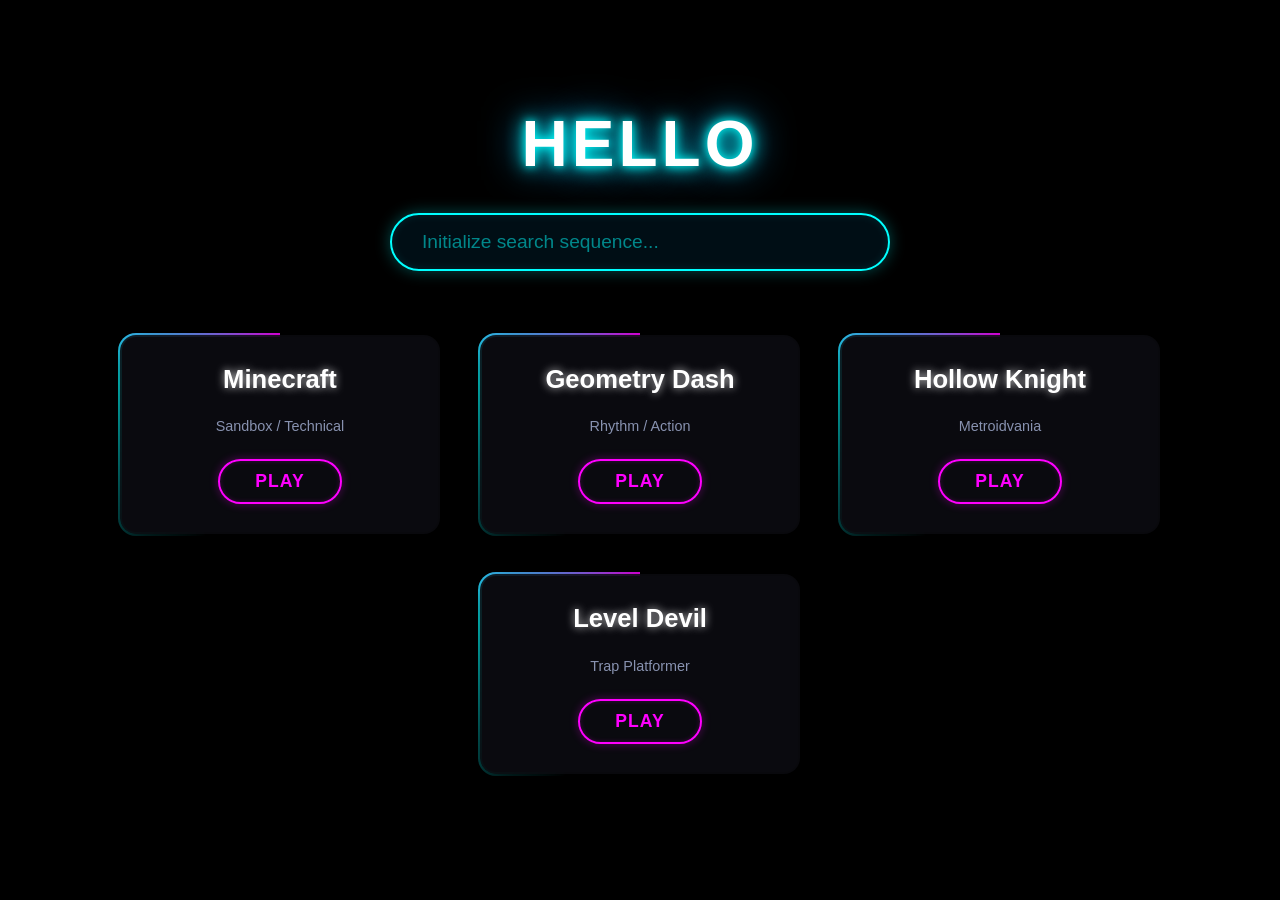
<file: index.html>
<!DOCTYPE html>
<html lang="zh-CN">
<head>
    <meta charset="UTF-8" />
    <meta name="viewport" content="width=device-width, initial-scale=1.0" />
    <title>Hello</title>
    <style>
        body, html {
            margin: 0;
            padding: 0;
            min-height: 100vh;
            background-color: #000;
            color: #fff;
            font-family: 'Segoe UI', Tahoma, Geneva, Verdana, sans-serif;
            overflow-x: hidden;
        }

        #warp-canvas {
            position: fixed;
            top: 0;
            left: 0;
            width: 100%;
            height: 100%;
            z-index: -1;
            pointer-events: none;
        }

        .container {
            position: relative;
            z-index: 1;
            display: flex;
            flex-direction: column;
            align-items: center;
            padding: 4rem 2rem;
        }

        h1 {
            font-size: 4rem;
            text-transform: uppercase;
            font-weight: 900;
            letter-spacing: 4px;
            margin-bottom: 2rem;
            color: #fff;
            text-shadow:
                0 0 10px #0ff,
                0 0 20px #0ff,
                0 0 40px #00aaff;
        }

        .search-wrapper {
            width: 100%;
            max-width: 500px;
            margin-bottom: 4rem;
            position: relative;
        }

        #searchInput {
            width: 100%;
            padding: 16px 30px;
            font-size: 1.2rem;
            background: rgba(0, 20, 30, 0.7);
            border: 2px solid #0ff;
            border-radius: 40px;
            color: #fff;
            outline: none;
            box-shadow: 0 0 15px rgba(0, 255, 255, 0.3), inset 0 0 10px rgba(0, 255, 255, 0.1);
            transition: all 0.3s ease;
            box-sizing: border-box;
            backdrop-filter: blur(5px);
        }

        #searchInput::placeholder {
            color: rgba(0, 255, 255, 0.5);
        }

        #searchInput:focus {
            box-shadow: 0 0 30px rgba(0, 255, 255, 0.8), inset 0 0 15px rgba(0, 255, 255, 0.3);
            background: rgba(0, 30, 50, 0.9);
        }

        #gameGrid {
            display: flex;
            flex-wrap: wrap;
            justify-content: center;
            gap: 2.5rem;
            width: 100%;
            max-width: 1100px;
        }

        .game-card {
            position: relative;
            width: 280px;
            padding: 30px 20px;
            border-radius: 16px;
            text-align: center;
            transition: all 0.3s cubic-bezier(0.175, 0.885, 0.32, 1.275);
            background: rgba(10, 10, 15, 0.9);
            box-shadow: 0 10px 30px rgba(0, 0, 0, 0.8);
            display: flex;
            flex-direction: column;
            align-items: center;
        }

        .game-card::before {
            content: '';
            position: absolute;
            top: -2px; left: -2px; right: -2px; bottom: -2px;
            background: conic-gradient(from 0deg, transparent 0%, transparent 60%, #0ff 80%, #f0f 100%);
            border-radius: 18px;
            z-index: -2;
            animation: rotate-border 4s linear infinite;
        }

        .game-card::after {
            content: '';
            position: absolute;
            inset: 2px;
            background: #0d0d12;
            border-radius: 14px;
            z-index: -1;
        }

        @keyframes rotate-border {
            0% { transform: rotate(0deg); }
            100% { transform: rotate(360deg); }
        }

        .game-card:hover {
            transform: translateY(-10px) scale(1.05);
        }

        .game-card:hover::before {
            background: conic-gradient(from 0deg, #0ff 0%, #f0f 50%, #0ff 100%);
            filter: blur(4px);
        }

        .game-card h3 {
            font-size: 1.6rem;
            margin: 0 0 10px 0;
            color: #fff;
            text-shadow: 0 0 8px rgba(255, 255, 255, 0.8);
        }

        .game-card p {
            color: #8892b0;
            font-size: 0.9rem;
            margin-bottom: 25px;
        }

        .play-btn {
            display: inline-block;
            padding: 10px 35px;
            background: transparent;
            border: 2px solid #f0f;
            color: #f0f;
            text-decoration: none;
            font-weight: 800;
            font-size: 1.1rem;
            border-radius: 30px;
            text-transform: uppercase;
            letter-spacing: 1px;
            transition: all 0.3s ease;
            box-shadow: 0 0 10px rgba(255, 0, 255, 0.3), inset 0 0 5px rgba(255, 0, 255, 0.2);
        }

        .play-btn:hover {
            background: #f0f;
            color: #fff;
            box-shadow: 0 0 25px rgba(255, 0, 255, 0.8), 0 0 50px rgba(255, 0, 255, 0.5);
            text-shadow: 0 0 5px #fff;
        }

        .hidden {
            display: none !important;
        }

        .empty-tip {
            margin-top: 24px;
            color: #8fa7c7;
            font-size: 1rem;
        }
    </style>
</head>
<body>
    <canvas id="warp-canvas"></canvas>

    <div class="container">
        <h1>HELLO</h1>

        <div class="search-wrapper">
            <input type="text" id="searchInput" placeholder="Initialize search sequence..." />
        </div>

        <main id="gameGrid"></main>
        <div id="emptyTip" class="empty-tip" style="display:none;">No matching games found.</div>
    </div>

    <script>
        const games = [
            {
                title: "Minecraft",
                desc: "Sandbox / Technical",
                folder: "minecraft"
            },
            {
                title: "Geometry Dash",
                desc: "Rhythm / Action",
                folder: "geometry-dash"
            },
            {
                title: "Hollow Knight",
                desc: "Metroidvania",
                folder: "hollow-knight"
            },
            {
                title: "Level Devil",
                desc: "Trap Platformer",
                folder: "level-devil"
            }
        ];

        const gameGrid = document.getElementById("gameGrid");
        const searchInput = document.getElementById("searchInput");
        const emptyTip = document.getElementById("emptyTip");

        function renderGames(list) {
            gameGrid.innerHTML = "";

            if (list.length === 0) {
                emptyTip.style.display = "block";
                return;
            }

            emptyTip.style.display = "none";

            list.forEach(game => {
                const card = document.createElement("div");
                card.className = "game-card";
                card.innerHTML = `
                    <h3>${game.title}</h3>
                    <p>${game.desc}</p>
                    <a href="game.html?folder=${encodeURIComponent(game.folder)}" class="play-btn">Play</a>
                `;
                gameGrid.appendChild(card);
            });
        }

        searchInput.addEventListener("input", (e) => {
            const keyword = e.target.value.toLowerCase().trim();
            const filtered = games.filter(game =>
                game.title.toLowerCase().includes(keyword) ||
                game.desc.toLowerCase().includes(keyword)
            );
            renderGames(filtered);
        });

        renderGames(games);

        const canvas = document.getElementById('warp-canvas');
        const ctx = canvas.getContext('2d');
        let width, height;
        let stars = [];
        const numStars = 600;
        const speed = 8;
        const fov = 400;

        function resize() {
            width = window.innerWidth;
            height = window.innerHeight;
            canvas.width = width;
            canvas.height = height;
        }
        window.addEventListener('resize', resize);
        resize();

        class Star {
            constructor() {
                this.reset();
            }
            reset() {
                this.x = (Math.random() - 0.5) * 3000;
                this.y = (Math.random() - 0.5) * 3000;
                this.z = Math.random() * 2000;
                this.pz = this.z;
            }
            update() {
                this.z -= speed;
                if (this.z < 1) {
                    this.reset();
                    this.z = 2000;
                    this.pz = this.z;
                }
            }
            draw() {
                let sx = (this.x / this.z) * fov + width / 2;
                let sy = (this.y / this.z) * fov + height / 2;
                let px = (this.x / this.pz) * fov + width / 2;
                let py = (this.y / this.pz) * fov + height / 2;
                let depthRatio = 1 - (this.z / 2000);

                ctx.beginPath();
                ctx.moveTo(px, py);
                ctx.lineTo(sx, sy);
                ctx.lineWidth = depthRatio * 3;
                ctx.strokeStyle = `rgba(0, 255, 255, ${depthRatio})`;
                ctx.stroke();

                this.pz = this.z;
            }
        }

        for (let i = 0; i < numStars; i++) {
            stars.push(new Star());
        }

        function animate() {
            ctx.fillStyle = 'rgba(0, 0, 0, 0.4)';
            ctx.fillRect(0, 0, width, height);

            stars.forEach(star => {
                star.update();
                star.draw();
            });

            requestAnimationFrame(animate);
        }
        animate();
    </script>
</body>
    <style>
    html, body {
      margin: 0;
      padding: 0;
      width: 100%;
      height: 100%;
      overflow: hidden;
    }
    canvas {
      display: block;
    }
    </style>
</html>
</file>
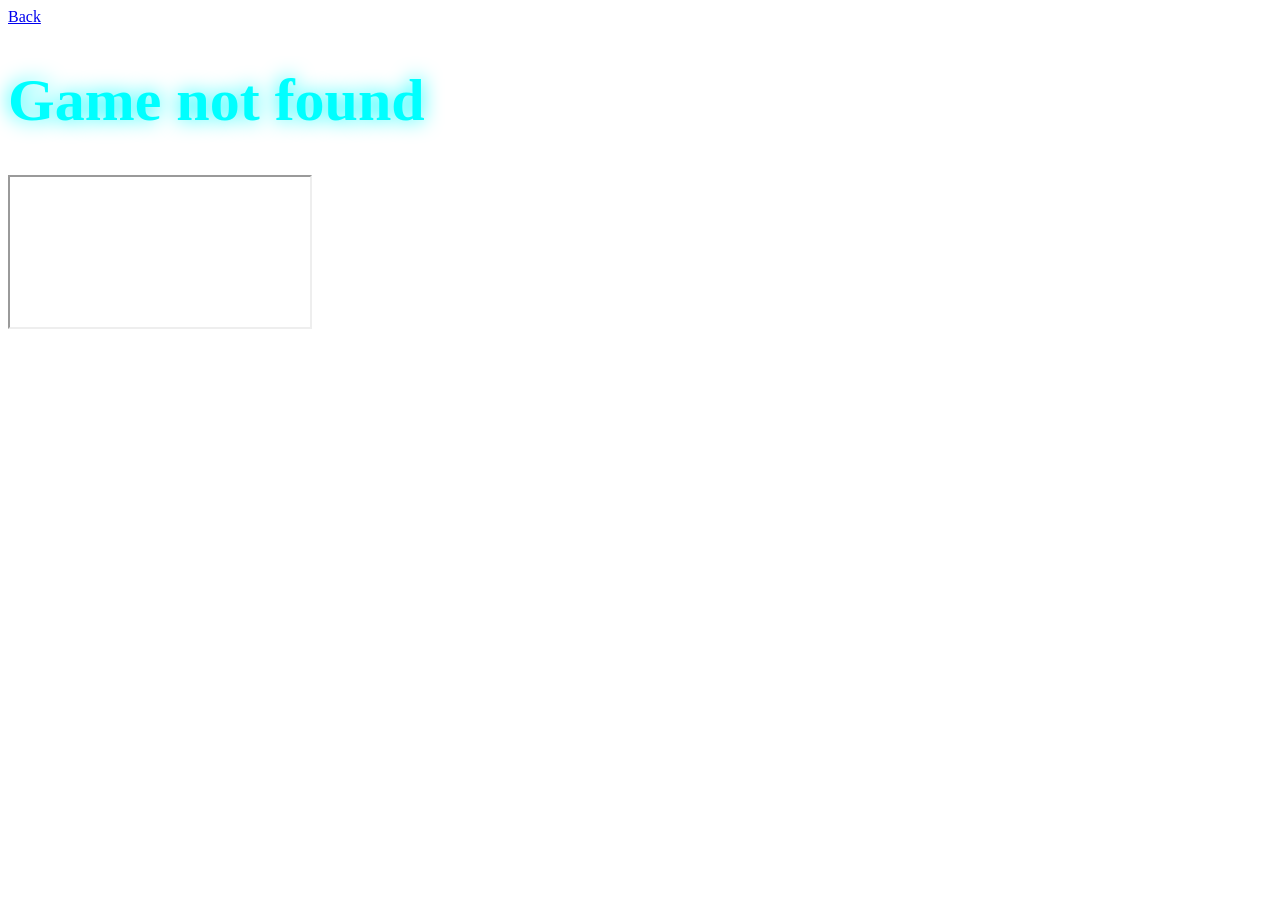
<file: game.html>
<!DOCTYPE html>
<html lang="en">
<head>
  <meta charset="UTF-8" />
  <meta name="viewport" content="width=device-width, initial-scale=1.0" />
  <title>Play</title>
  <link rel="stylesheet" href="style.css" />
</head>
<body>
  <div class="topbar">
    <a href="index.html" class="back-btn">Back</a>
    <h1 id="gameTitle">Loading...</h1>
  </div>

  <div class="frame-wrap">
    <iframe id="frame" scrolling="no"></iframe>
  </div>

  <script>
    const games = [
      { title: "Minecraft", folder: "minecraft" },
      { title: "Geometry Dash", folder: "geometry-dash" },
      { title: "Hollow Knight", folder: "hollow-knight" },
      { title: "Level Devil", folder: "level-devil" },
      { title: "Escape road", folder: "escape-road" }
    ];

    const p = new URLSearchParams(location.search);
    const f = p.get("folder");
    const g = games.find(x => x.folder === f);

    const titleEl = document.getElementById("gameTitle");
    const frameEl = document.getElementById("frame");

    if (g) {
      titleEl.textContent = g.title;
      frameEl.src = "games/" + g.folder + "/index.html";
    } else {
      titleEl.textContent = "Game not found";
    }
  </script>
</body>
</html>
</file>
<file: style.css>
<!DOCTYPE html>
<html lang="zh-CN">
<head>
<meta charset="UTF-8">
<meta name="viewport" content="width=device-width, initial-scale=1.0">
<title>HELLO</title>

<style>

html, body {
    margin: 0;
    padding: 0;
    min-height: 100vh;
    background: #000;
    color: #fff;
    font-family: Arial, sans-serif;
    overflow-x: hidden;
    overflow-y: auto; 
}


#warp-canvas {
    position: fixed;
    top: 0;
    left: 0;
    width: 100%;
    height: 100%;
    z-index: -1;
}

/* 主体 */
.container {
    display: flex;
    flex-direction: column;
    align-items: center;
    padding: 60px 20px 120px; 
}

/* 标题 */
h1 {
    font-size: 60px;
    color: #0ff;
    text-shadow: 0 0 20px #0ff;
}

/* 搜索框 */
#searchInput {
    margin: 40px 0;
    width: 300px;
    padding: 15px;
    border-radius: 30px;
    border: 2px solid #0ff;
    background: rgba(0,0,0,0.6);
    color: white;
}

/* 游戏区域 */
#gameGrid {
    display: flex;
    flex-wrap: wrap;
    justify-content: center;
    gap: 30px;
    max-width: 1100px;
}

/* 卡片 */
.game-card {
    width: 260px;
    padding: 25px;
    border-radius: 15px;
    text-align: center;
    background: rgba(10,10,20,0.9);
    box-shadow: 0 0 20px rgba(0,255,255,0.3);
    transition: 0.3s;
}

.game-card:hover {
    transform: translateY(-10px) scale(1.05);
}

/* 按钮 */
.play-btn {
    display: inline-block;
    margin-top: 15px;
    padding: 10px 25px;
    border-radius: 25px;
    border: 2px solid #f0f;
    color: #f0f;
    text-decoration: none;
}

.play-btn:hover {
    background: #f0f;
    color: white;
}

/* 空提示 */
.empty {
    margin-top: 30px;
    color: #aaa;
}
</style>
</head>

<body>

<canvas id="warp-canvas"></canvas>

<div class="container">
    <h1>HELLO</h1>

    <input id="searchInput" placeholder="Search game...">

    <div id="gameGrid"></div>
    <div id="empty" class="empty" style="display:none;">No games found</div>
</div>

<script>
/* 游戏数据 */
const games = [
    {title:"Minecraft", folder:"minecraft", desc:"Sandbox"},
    {title:"Geometry Dash", folder:"geometry-dash", desc:"Rhythm"},
    {title:"Hollow Knight", folder:"hollow-knight", desc:"Metroidvania"},
    {title:"Level Devil", folder:"level-devil", desc:"Trap Platformer"}
];

const grid = document.getElementById("gameGrid");
const search = document.getElementById("searchInput");
const empty = document.getElementById("empty");

/* 渲染 */
function render(list){
    grid.innerHTML = "";

    if(list.length === 0){
        empty.style.display = "block";
        return;
    }

    empty.style.display = "none";

    list.forEach(g=>{
        const card = document.createElement("div");
        card.className = "game-card";

        card.innerHTML = `
            <h3>${g.title}</h3>
            <p>${g.desc}</p>
            <a href="game.html?folder=${g.folder}" class="play-btn">PLAY</a>
        `;

        grid.appendChild(card);
    });
}

render(games);

/* 搜索 */
search.addEventListener("input",()=>{
    const v = search.value.toLowerCase();
    const filtered = games.filter(g=>g.title.toLowerCase().includes(v));
    render(filtered);
});

/* 星空动画 */
const canvas = document.getElementById('warp-canvas');
const ctx = canvas.getContext('2d');

let w,h;
let stars=[];

function resize(){
    w = canvas.width = window.innerWidth;
    h = canvas.height = window.innerHeight;
}
resize();
window.onresize = resize;

class Star{
    constructor(){ this.reset(); }
    reset(){
        this.x = (Math.random()-0.5)*2000;
        this.y = (Math.random()-0.5)*2000;
        this.z = Math.random()*1000;
    }
    update(){
        this.z -= 5;
        if(this.z<=0) this.reset();
    }
    draw(){
        let x = this.x/this.z*300 + w/2;
        let y = this.y/this.z*300 + h/2;
        ctx.fillStyle="#0ff";
        ctx.fillRect(x,y,2,2);
    }
}

for(let i=0;i<400;i++) stars.push(new Star());

function loop(){
    ctx.fillStyle="rgba(0,0,0,0.3)";
    ctx.fillRect(0,0,w,h);

    stars.forEach(s=>{
        s.update();
        s.draw();
    });

    requestAnimationFrame(loop);
}
loop();
</script>

</body>
</html>
</file>
